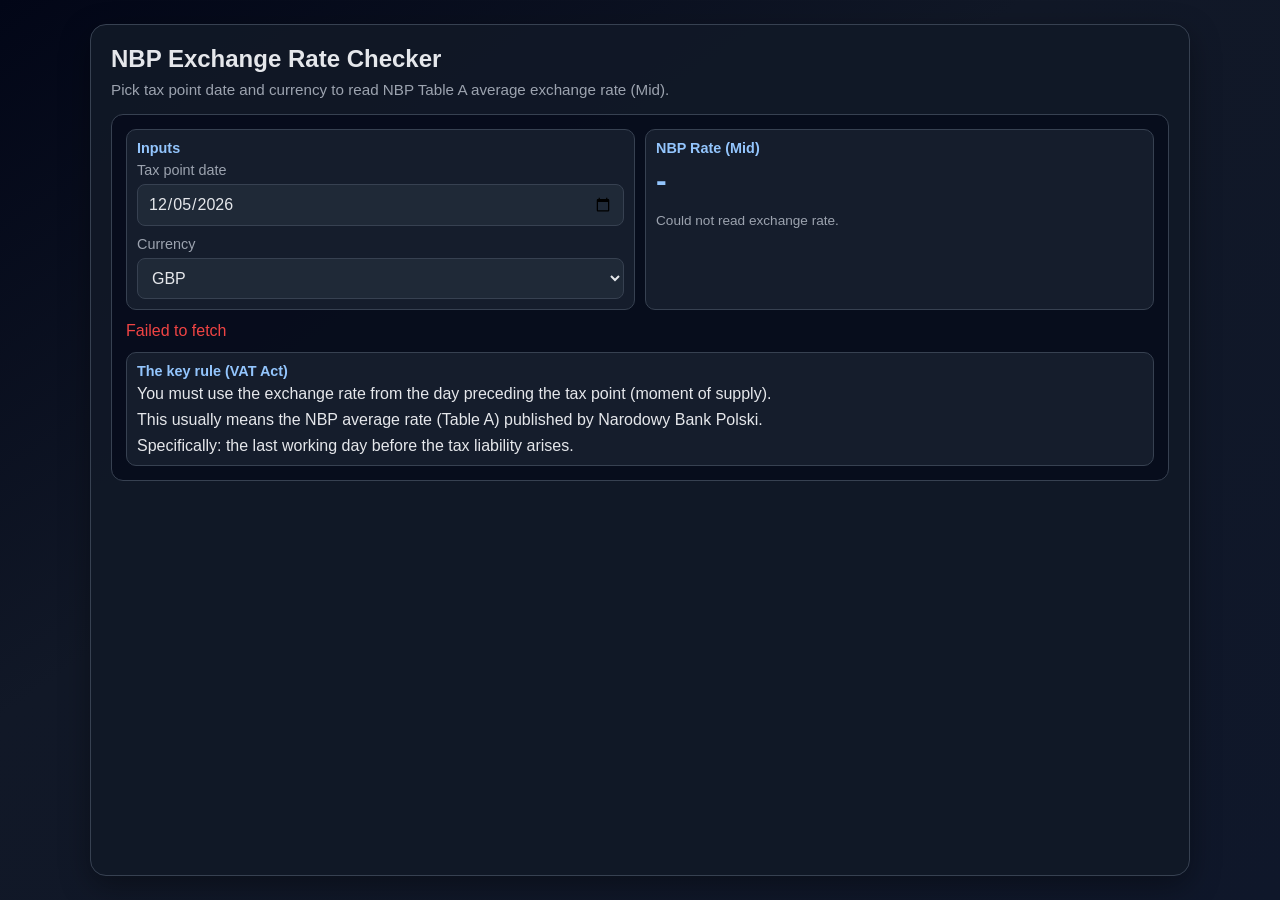
<file: exchange-rate.html>
<!doctype html>
<html lang="en">
<head>
  <meta charset="UTF-8" />
  <meta name="viewport" content="width=device-width, initial-scale=1.0" />
  <title>NBP Exchange Rate Checker</title>
  <link rel="stylesheet" href="exchange-rate.css" />
</head>
<body>
  <main class="app">
    <div class="toolbar">
      <div>
        <h1>NBP Exchange Rate Checker</h1>
        <p class="subtitle">Pick tax point date and currency to read NBP Table A average exchange rate (Mid).</p>
      </div>
    </div>

    <section class="preview">
      <div class="grid">
        <article class="card">
          <h3>Inputs</h3>
          <div class="field">
            <label for="taxPointDate">Tax point date</label>
            <input id="taxPointDate" type="date" />
          </div>
          <div class="field">
            <label for="currencySelect">Currency</label>
            <select id="currencySelect">
              <option value="USD">USD</option>
              <option value="EUR">EUR</option>
              <option value="GBP" selected>GBP</option>
              <option value="CHF">CHF</option>
              <option value="CZK">CZK</option>
              <option value="NOK">NOK</option>
              <option value="SEK">SEK</option>
              <option value="DKK">DKK</option>
              <option value="CAD">CAD</option>
              <option value="JPY">JPY</option>
            </select>
          </div>
        </article>

        <article class="card">
          <h3>NBP Rate (Mid)</h3>
          <div id="midValue" class="rate-value">-</div>
          <p id="rateMeta" class="muted">Choose date and currency to load rate.</p>
        </article>
      </div>

      <div id="error" class="error"></div>

      <article class="card explanation">
        <h3>The key rule (VAT Act)</h3>
        <p>You must use the exchange rate from the day preceding the tax point (moment of supply).</p>
        <p>This usually means the NBP average rate (Table A) published by Narodowy Bank Polski.</p>
        <p>Specifically: the last working day before the tax liability arises.</p>
      </article>
    </section>
  </main>

  <script src="exchange-rate.js"></script>
</body>
</html>
</file>
<file: exchange-rate.css>
@import url("./invoice-preview.css");

.field {
  display: grid;
  gap: 6px;
  margin-bottom: 10px;
}

.field:last-child {
  margin-bottom: 0;
}

.field label {
  color: var(--muted);
  font-size: 0.9rem;
}

.field input,
.field select {
  width: 100%;
  background: var(--panel-soft);
  color: var(--text);
  border: 1px solid var(--border);
  border-radius: 8px;
  padding: 10px;
  font: inherit;
}

.rate-value {
  font-size: 2rem;
  font-weight: 700;
  color: #93c5fd;
  margin-bottom: 8px;
}

.explanation p {
  margin: 0 0 8px;
}

.explanation p:last-child {
  margin-bottom: 0;
}
</file>
